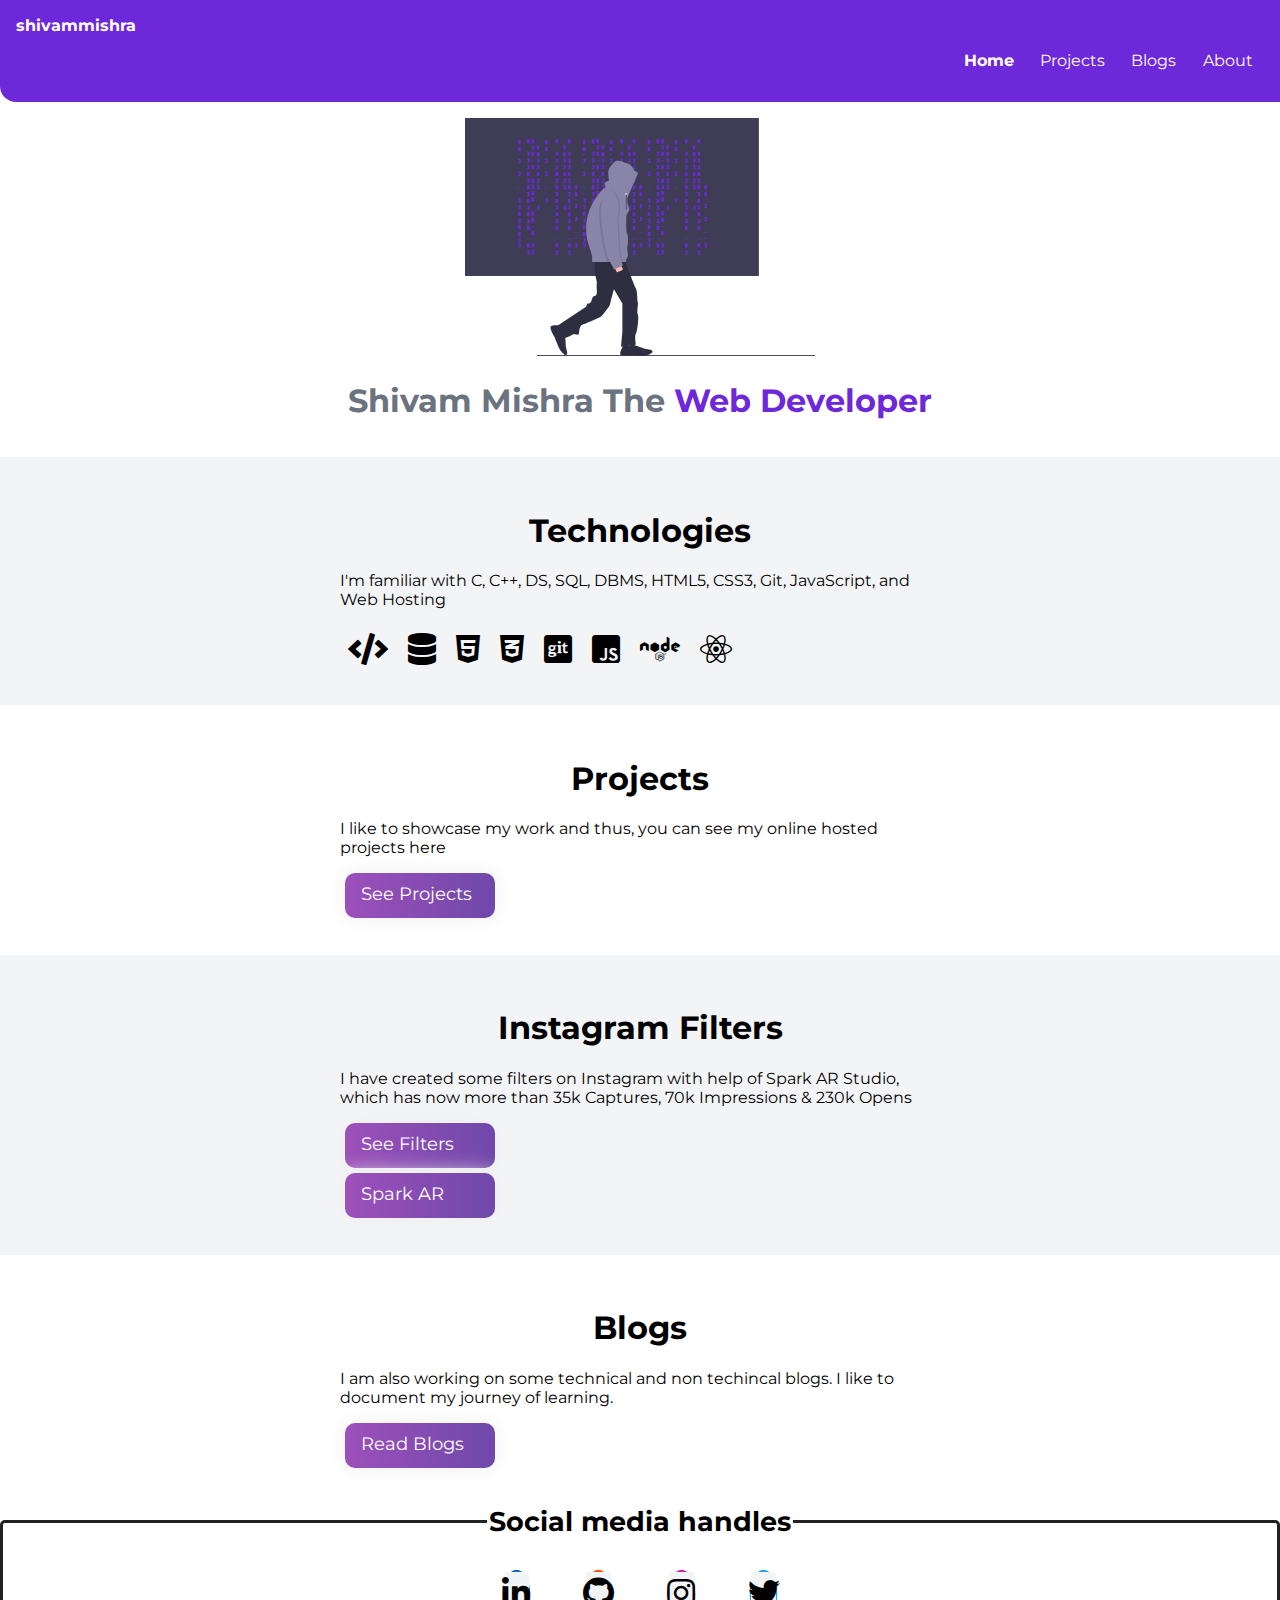
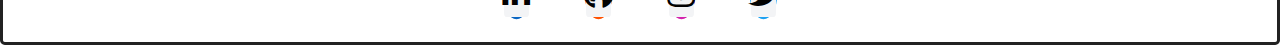
<file: index.html>
<!DOCTYPE html>
<html lang="en">

<head>
    <meta charset="UTF-8">
    <meta http-equiv="X-UA-Compatible" content="IE=edge">
    <meta name="viewport" content="width=device-width, initial-scale=1.0">
    <title>home | shivammishra</title>
    <link rel="stylesheet" href="style.css">
    <link rel="stylesheet" href="footer.css">
    <link rel="stylesheet" href="https://cdnjs.cloudflare.com/ajax/libs/font-awesome/5.15.3/css/all.min.css" />
    <link rel="icon" href="favicon.ico?" type="image/x-icon">
</head>

<body>
    <!-- nav -->
    <nav class="navigation container">
        <div class="nav-brand"><a href="/">shivammishra</a></div>
        <ul class="list-non-bullet nav-pills">
            <li class="list-item-inline">
                <a class="link link-active" href="/">Home</a>
            </li>
            <li class="list-item-inline">
                <a class="link" href="/projects.html">Projects</a>
            </li>
            <li class="list-item-inline">
                <a class="link" href="/blogs.html">Blogs</a>
            </li>
            <li class="list-item-inline">
                <a class="link" href="/about.html">About</a>
            </li>
        </ul>
    </nav>

    <!-- hero -->

    <header class="hero">
        <img class="hero-img" src="images/undraw_hacker_mind_6y85.svg" alt=" loading image">
        <h1 class="hero-heading">Shivam Mishra The <span class="heading-inverted"> Web Developer</span></h1>
    </header>

    <!-- section -->

    <section class="section ow">
        <div class="container container-center">
            <h1>Technologies</h1>
            <p>I'm familiar with C, C++, DS, SQL, DBMS, HTML5, CSS3, Git, JavaScript, and Web Hosting</p>
            <i class="fa fa-code fa-2x" aria-hidden="true"></i>
            <i class="fa fa-database fa-2x" aria-hidden="true"></i>
            <i class="fab fa-html5 fa-2x"></i>
            <i class="fab fa-css3-alt fa-2x"></i>
            <i class="fab fa-git-square fa-2x"></i>
            <i class="fab fa-js-square fa-2x"></i>
            <i class="fab fa-node fa-2x"></i>
            <i class="fab fa-react fa-2x"></i>
        </div>
    </section>

    <section class="section">
        <div class="container container-center">
            <h1>Projects</h1>
            <p>I like to showcase my work and thus, you can see my online hosted projects here</p>
            <a class="link link-primary" href="/projects.html">See Projects</a>
        </div>
    </section>

    <section class="section ow">
        <div class="container container-center">
            <h1>Instagram Filters</h1>
            <p>I have created some filters on Instagram with help of Spark AR Studio, which has now more than 35k Captures, 70k Impressions & 230k Opens
            </p>
            <a class="link link-secondary" href="https://www.instagram.com/shivam_mishra3/">See Filters</a>
            <a class="link link-secondary" href="https://www.facebook.com/sparkarhub/portfolios/ig/shivam_mishra3/">Spark AR</a>
        </div>
    </section>

    <section class="section">
        <div class="container container-center">
            <h1>Blogs</h1>
            <p>I am also working on some technical and non techincal blogs. I like to document my journey of learning.
            </p>
            <a class="link link-secondary" href="/blogs.html">Read Blogs</a>
        </div>
    </section>


    <!-- footer -->

    <div>
        <fieldset>
            <legend>
                <h2 id="footer-header">Social media handles</h2>
            </legend>
            <footer class="footer">
                <a class="social" href="https://www.linkedin.com/in/shivammishra3"><i
                        class="fab fa-linkedin-in fa-2x"></i></i></a>
                <a class="social" href="https://github.com/shivammishra3"><i class="fab fa-github fa-2x"></i></a>
                <a class="social" href="https://www.instagram.com/shivam_mishra3/"><i class="fab fa-instagram fa-2x"></i></a>
                <a class="social" href="https://twitter.com/mshiv619"><i class="fab fa-twitter fa-2x"></i></i></a>
            </footer>
        </fieldset>
    </div>


</body>

</html>
</file>
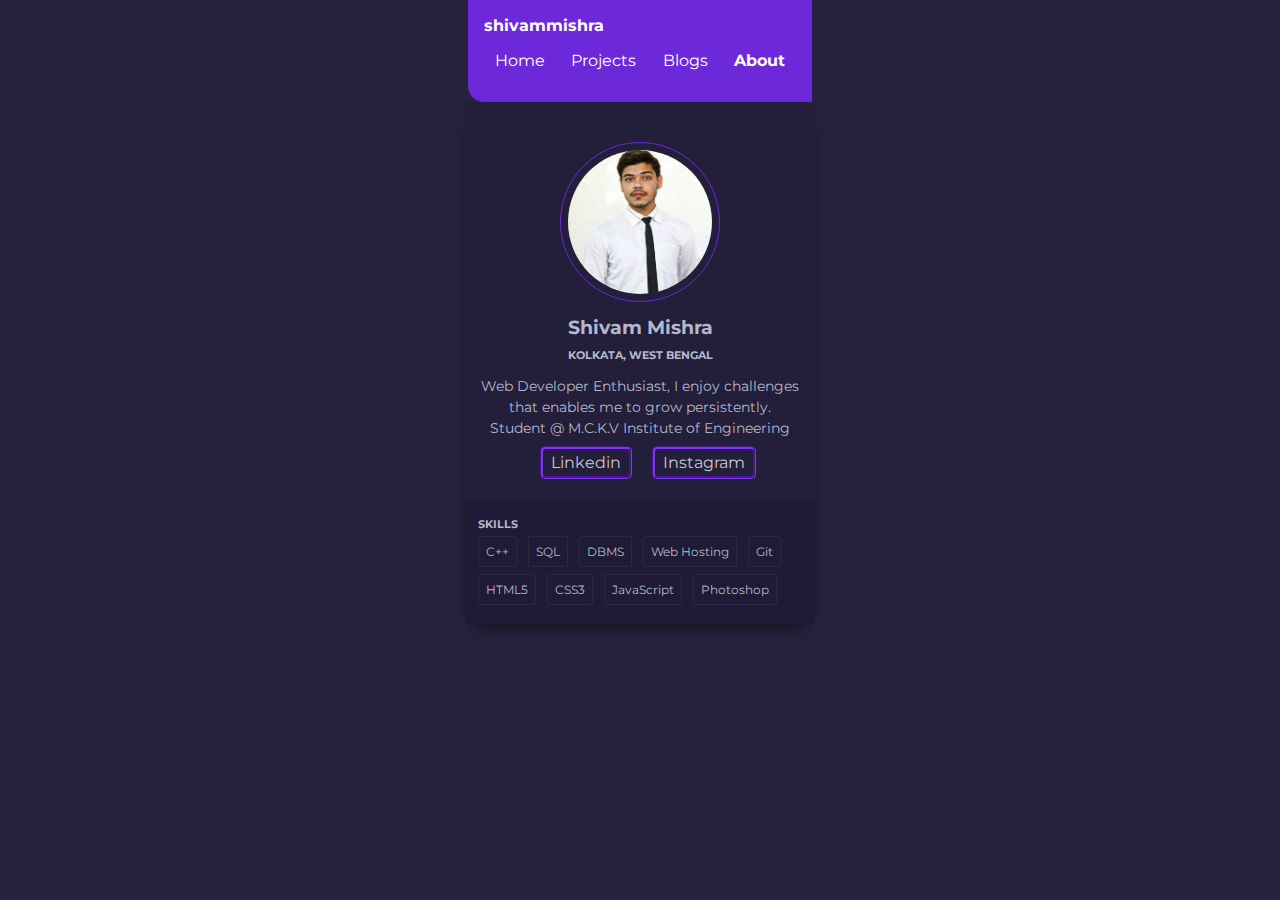
<file: about.html>
<!DOCTYPE html>
<html lang="en">

<head>
    <meta charset="UTF-8">
    <meta http-equiv="X-UA-Compatible" content="IE=edge">
    <meta name="viewport" content="width=device-width, initial-scale=1.0">
    <title>about | shivammishra</title>
    <link rel="stylesheet" href="style.css">
    <link rel="stylesheet" href="footer.css">
    <link rel="stylesheet" href="about.css">
    <link rel="stylesheet" href="https://cdnjs.cloudflare.com/ajax/libs/font-awesome/5.15.3/css/all.min.css" />
    <link rel="icon" href="favicon.ico?" type="image/x-icon">
</head>

<body>
    <!-- nav -->
    <nav class="navigation container">
        <div class="nav-brand">shivammishra</div>
        <ul class="list-non-bullet nav-pills">
            <li class="list-item-inline">
                <a class="link" href="/">Home</a>
            </li>
            <li class="list-item-inline">
                <a class="link" href="/projects.html">Projects</a>
            </li>
            <li class="list-item-inline">
                <a class="link" href="/blogs.html">Blogs</a>
            </li>
            <li class="list-item-inline">
                <a class="link link-active" href="/about.html">About</a>
            </li>
        </ul>
    </nav>

    <!-- card -->

    <div class="card-container">
        <img class="round" src="images/profile.jpg" alt="user" height="160" width="160"/>
        <h3>Shivam Mishra</h3>
        <h6>Kolkata, West Bengal</h6>
        <p>Web Developer Enthusiast, I enjoy challenges that enables me to grow persistently.
            <br /> Student @ M.C.K.V Institute of Engineering</p>
        <div class="button">
            <a class="primary" href="https://www.linkedin.com/in/shivammishra3">Linkedin</a>
            <a class="secondary" href="https://www.instagram.com/shivam_mishra3/">Instagram</a>
        </div>
        <div class="skills">
            <h6>Skills</h6>
            <ul>
                <li>C++</li>
                <li>SQL</li>
                <li>DBMS</li>
                <li>Web Hosting</li>
                <li>Git</li>
                <li>HTML5</li>
                <li>CSS3</li>
                <li>JavaScript</li>
                <li>Photoshop</li>
            </ul>
        </div>
    </div>
</body>

</html>
</file>
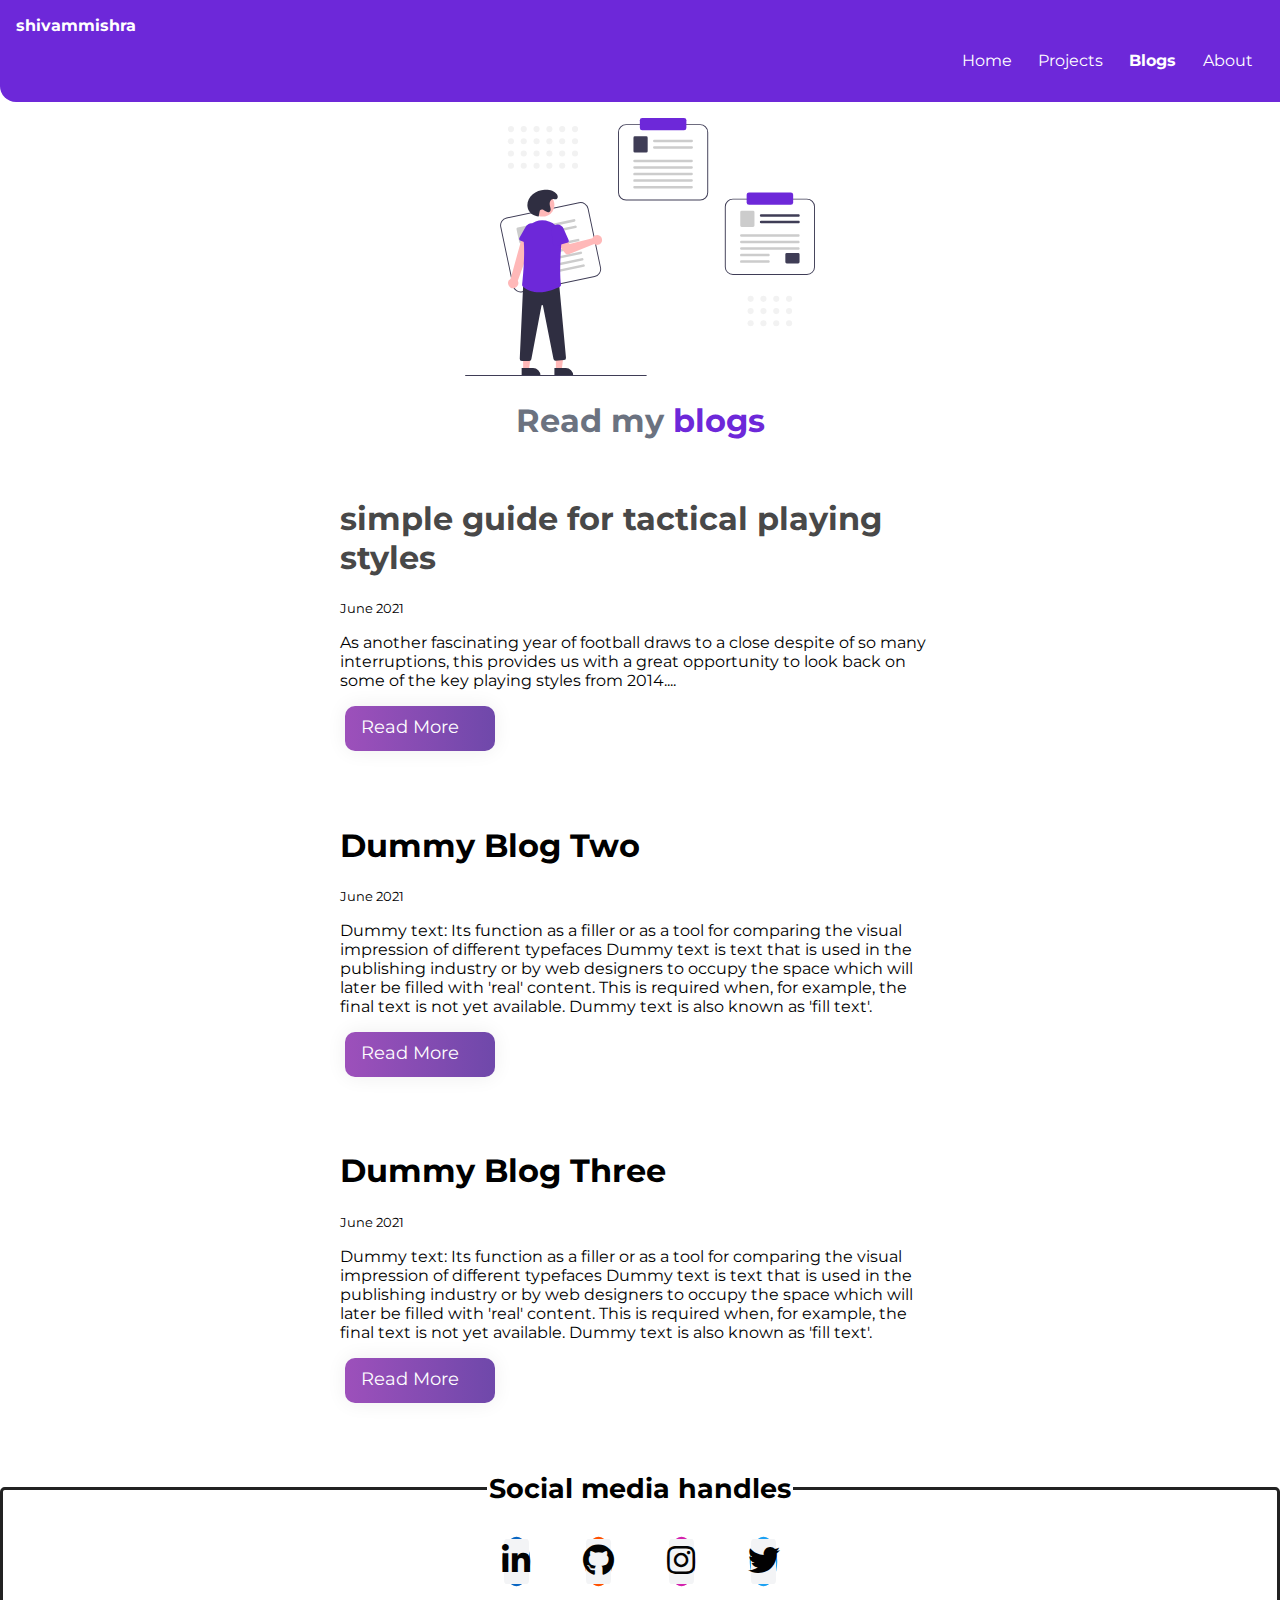
<file: blogs.html>
<!DOCTYPE html>
<html lang="en">

<head>
    <meta charset="UTF-8">
    <meta http-equiv="X-UA-Compatible" content="IE=edge">
    <meta name="viewport" content="width=device-width, initial-scale=1.0">
    <title>blogs | shivammishra</title>
    <link rel="stylesheet" href="style.css">
    <link rel="stylesheet" href="footer.css">
    <link rel="stylesheet" href="https://cdnjs.cloudflare.com/ajax/libs/font-awesome/5.15.3/css/all.min.css" />
    <link rel="icon" href="favicon.ico?" type="image/x-icon">
</head>

<body>
    <!-- nav -->
    <nav class="navigation container">
        <div class="nav-brand">shivammishra</div>
        <ul class="list-non-bullet nav-pills">
            <li class="list-item-inline">
                <a class="link" href="/">Home</a>
            </li>
            <li class="list-item-inline">
                <a class="link" href="/projects.html">Projects</a>
            </li>
            <li class="list-item-inline">
                <a class="link link-active" href="/blogs.html">Blogs</a>
            </li>
            <li class="list-item-inline">
                <a class="link" href="/about.html">About</a>
            </li>
        </ul>
    </nav>

    <!-- hero -->

    <header class="hero">
        <img class="hero-img" src="images/undraw_Taking_notes_re_bnaf.svg" alt=" loading image">
        <h1 class="hero-heading">Read my<span class="heading-inverted"> blogs</span></h1>
    </header>

    <!-- blog section -->

    <ul class="list-non-bullet">
        <li>
            <article class="showcase-weblog container container-center">
                <h1 style="color: var(--gray)">simple guide for tactical playing styles</h1>
                <small>June 2021</small>
                <p>As another fascinating year of football draws to a close despite of so many interruptions, this provides
                    us with a great opportunity to look back on some of the key playing styles from 2014....</p>
                <a class="link link-secondary" href="https://tacticalsessions.netlify.app/">Read More</a>
            </article>
        </li>

        <li>
            <article class="showcase-weblog container container-center">
                <h1>Dummy Blog Two </h1>
                <small>June 2021</small>
                <p>Dummy text: Its function as a filler or as a tool for comparing the visual impression of different typefaces Dummy text is text that is used in the publishing industry or by web designers to occupy the space which will later be filled with 'real' content. This is required when, for example, the final text is not yet available. Dummy text is also known as 'fill text'.
                </p>
                <a class="link link-secondary" href="">Read More</a>
            </article>
        </li>

        <li>
            <article class="showcase-weblog container container-center">
                <h1>Dummy Blog Three </h1>
                <small>June 2021</small>
                <p>Dummy text: Its function as a filler or as a tool for comparing the visual impression of different typefaces Dummy text is text that is used in the publishing industry or by web designers to occupy the space which will later be filled with 'real' content. This is required when, for example, the final text is not yet available. Dummy text is also known as 'fill text'.
                </p>
                <a class="link link-secondary" href="">Read More</a>
            </article>
        </li>
    </ul>

    <!-- footer -->

    <div>
        <fieldset>
            <legend>
                <h2 id="footer-header">Social media handles</h2>
            </legend>
            <footer class="footer">
                <a class="social" href="https://www.linkedin.com/in/shivammishra3"><i
                        class="fab fa-linkedin-in fa-2x"></i></i></a>
                <a class="social" href="https://github.com/shivammishra3"><i class="fab fa-github fa-2x"></i></a>
                <a class="social" href="https://www.instagram.com/shivam_mishra3/"><i class="fab fa-instagram fa-2x"></i></a>
                <a class="social" href="https://twitter.com/mshiv619"><i class="fab fa-twitter fa-2x"></i></i></a>
            </footer>
        </fieldset>
    </div>


</body>

</html>
</file>
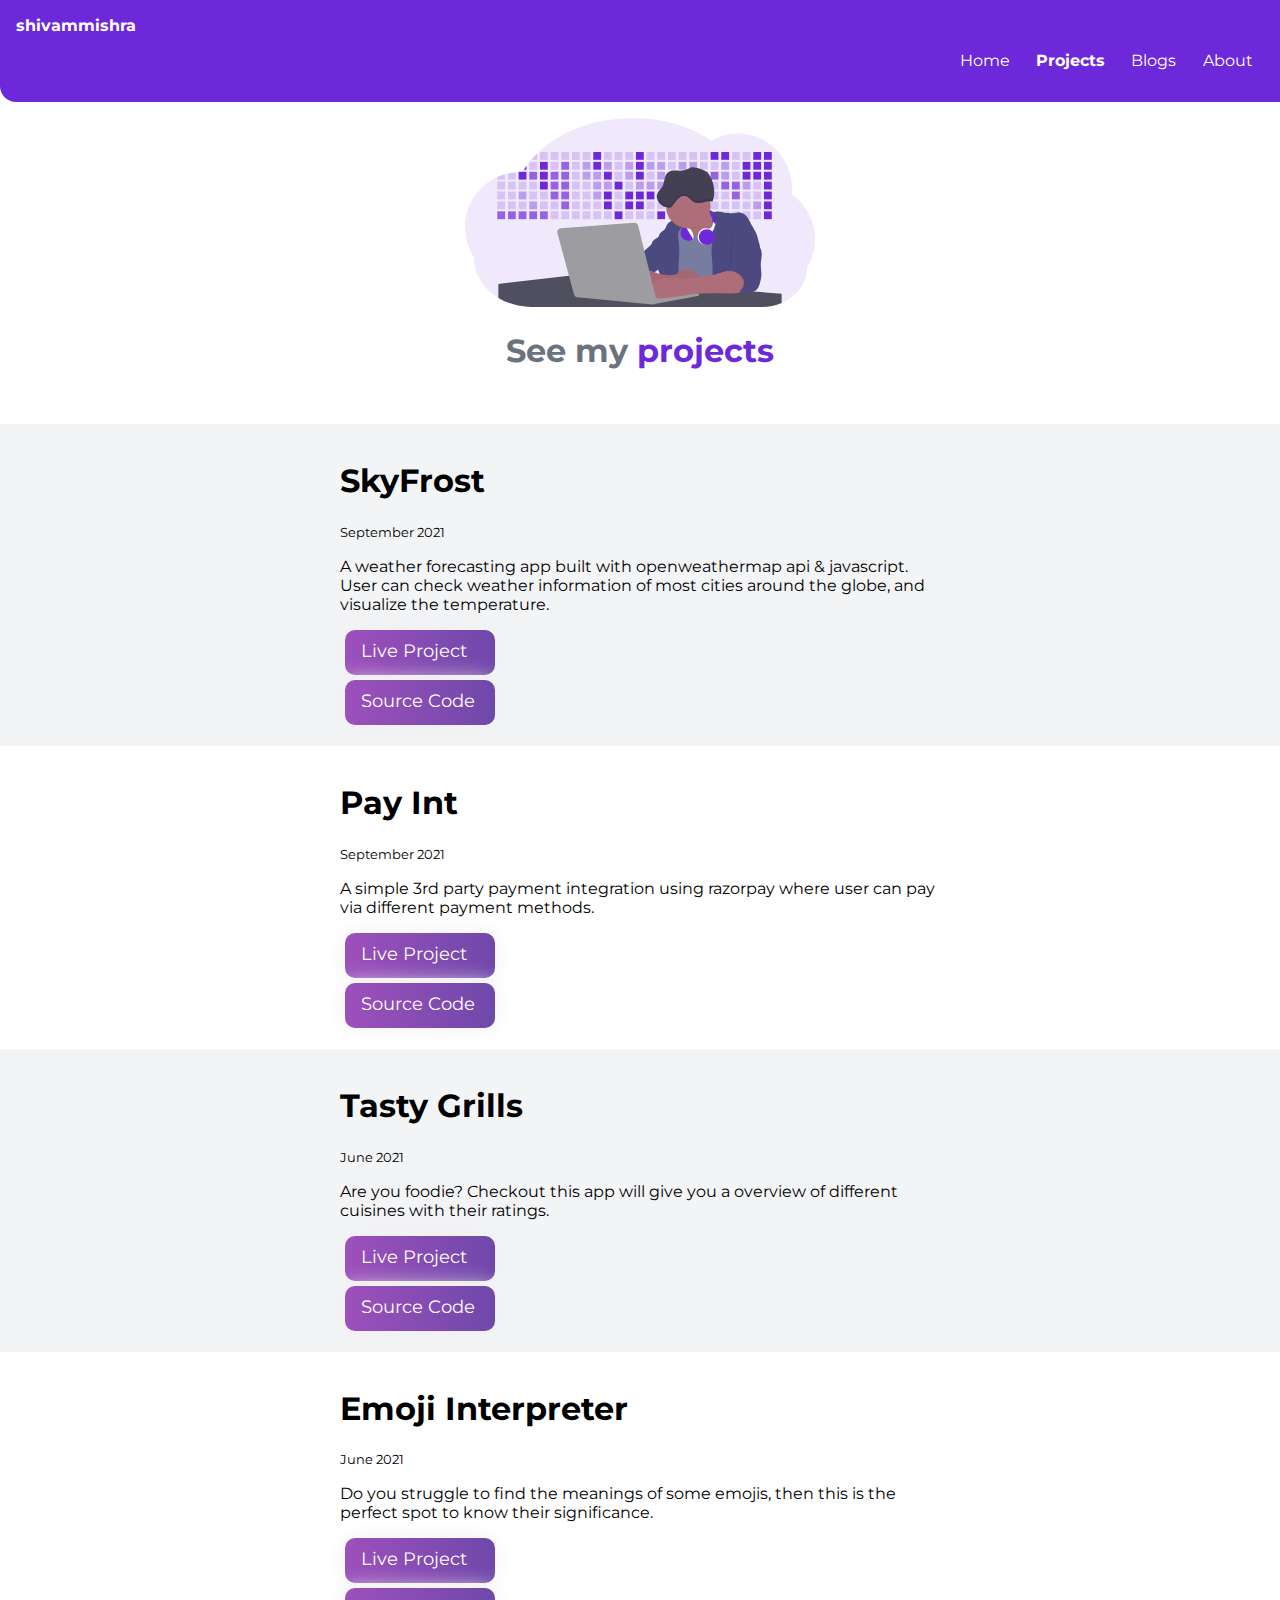
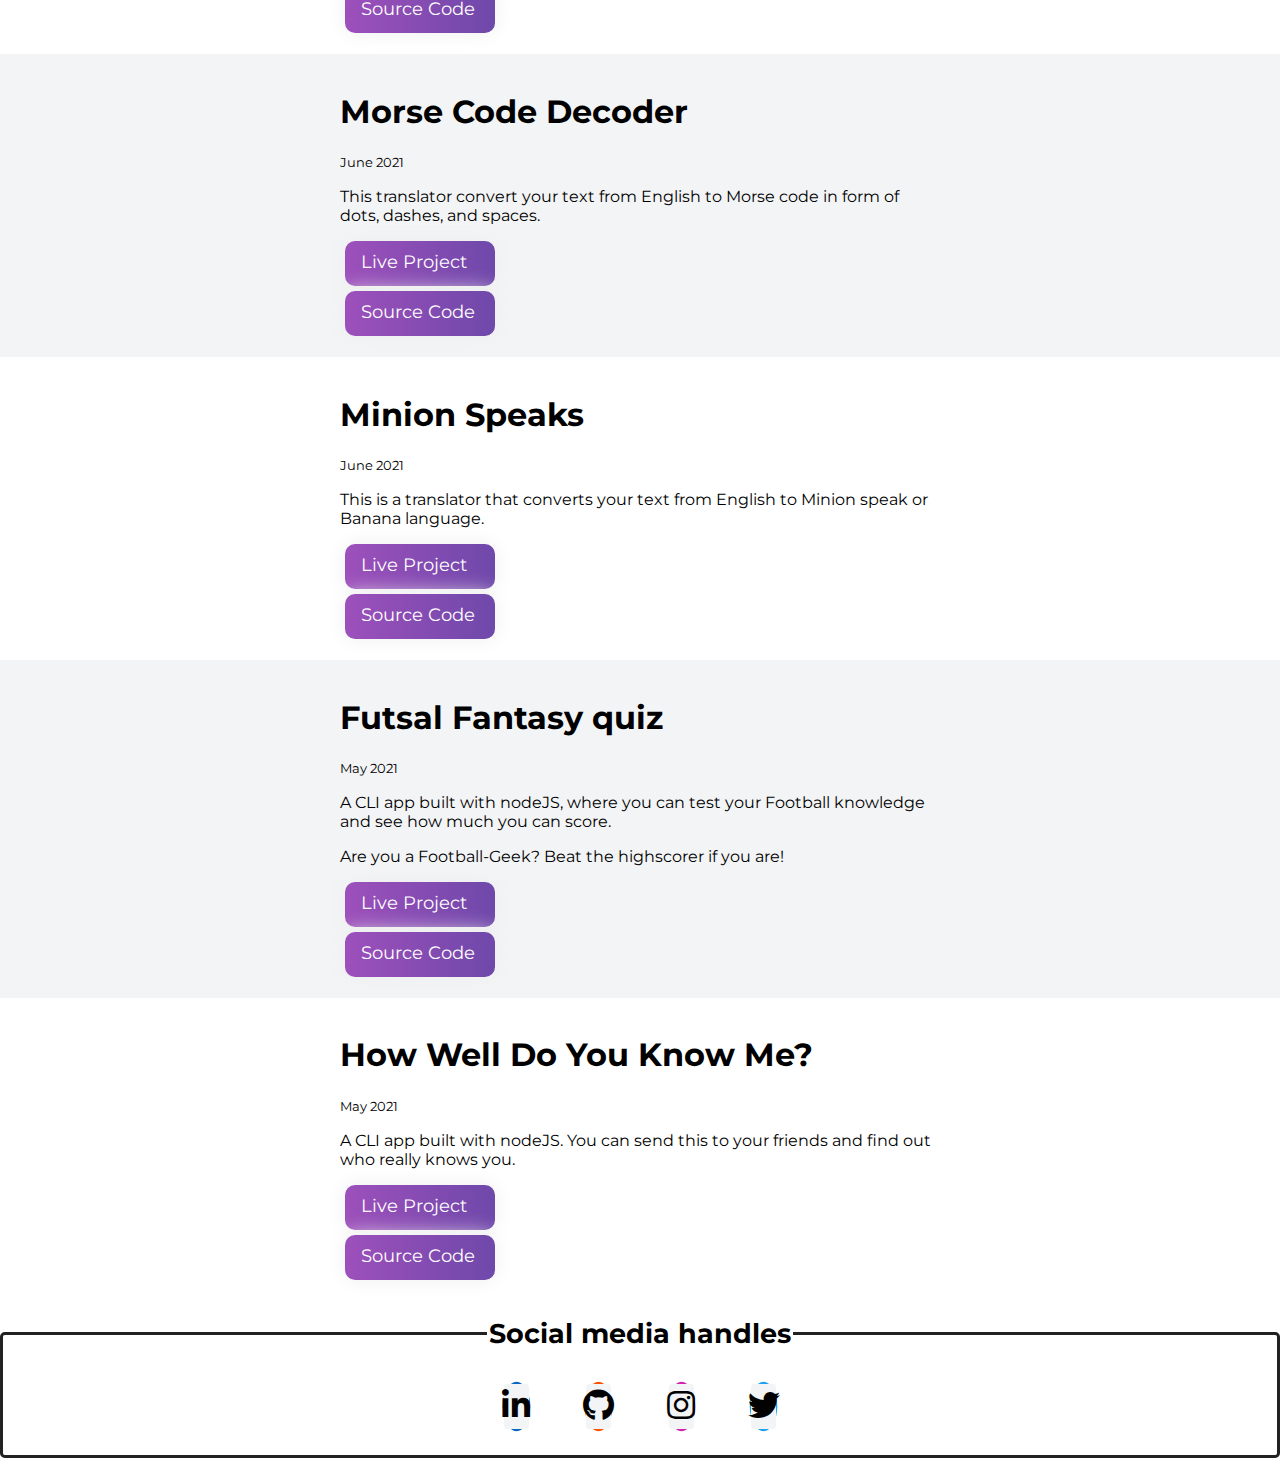
<file: projects.html>
<!DOCTYPE html>
<html lang="en">

<head>
    <meta charset="UTF-8">
    <meta http-equiv="X-UA-Compatible" content="IE=edge">
    <meta name="viewport" content="width=device-width, initial-scale=1.0">
    <title>projects | shivammishra</title>
    <link rel="stylesheet" href="style.css">
    <link rel="stylesheet" href="footer.css">
    <link rel="stylesheet" href="https://cdnjs.cloudflare.com/ajax/libs/font-awesome/5.15.3/css/all.min.css" />
    <link rel="icon" href="favicon.ico?" type="image/x-icon">
</head>

<body>
    <!-- nav -->
    <nav class="navigation container">
        <div class="nav-brand">shivammishra</div>
        <ul class="list-non-bullet nav-pills">
            <li class="list-item-inline">
                <a class="link" href="/">Home</a>
            </li>
            <li class="list-item-inline">
                <a class="link link-active" href="/projects.html">Projects</a>
            </li>
            <li class="list-item-inline">
                <a class="link" href="/blogs.html">Blogs</a>
            </li>
            <li class="list-item-inline">
                <a class="link" href="/about.html">About</a>
            </li>
        </ul>
    </nav>

    <!-- hero -->

    <header class="hero">
        <img class="hero-img" src="images/undraw_developer_activity_bv83.svg" alt=" loading image">
        <h1 class="hero-heading">See my<span class="heading-inverted"> projects</span></h1>
    </header>

    <!-- project section -->

    <ul class="list-non-bullet">
        <li id="list-ow">
            <article class="showcase-list container container-center">
                <h1>SkyFrost</h1>
                <small>September 2021</small>
                <p>A weather forecasting app built with openweathermap api & javascript. User can check weather information of most cities around the globe, and visualize the temperature.
                </p>
                <a class="link link-primary" href="https://skyfrost.netlify.app/">Live Project</a>
                <a class="link link-secondary" href="https://github.com/shivammishra3/weather-forecast-app">Source Code</a>
            </article>
        </li>

        <li>
            <article class="showcase-list container container-center">
                <h1>Pay Int</h1>
                <small>September 2021</small>
                <p>A simple 3rd party payment integration using razorpay where user can pay via different payment methods.</p>
                <a class="link link-primary" href="https://payint.netlify.app/">Live Project</a>
                <a class="link link-secondary" href="https://github.com/shivammishra3/payment-gateway-integration">Source Code</a>
            </article>
        </li>

        <li id="list-ow">
            <article class="showcase-list container container-center">
                <h1>Tasty Grills</h1>
                <small>June 2021</small>
                <p>Are you foodie? Checkout this app will give you a overview of different cuisines with their ratings.
                </p>
                <a class="link link-primary" href="https://tastygrills.netlify.app/">Live Project</a>
                <a class="link link-secondary" href="https://github.com/shivammishra3/tasty-grills">Source Code</a>
            </article>
        </li>

        <li>
            <article class="showcase-list container container-center">
                <h1>Emoji Interpreter</h1>
                <small>June 2021</small>
                <p>Do you struggle to find the meanings of some emojis, then this is the perfect spot to know their
                    significance.</p>
                <a class="link link-primary" href="https://findyouremoji.netlify.app/">Live Project</a>
                <a class="link link-secondary" href="https://github.com/shivammishra3/emoji-interpreter-app">Source
                    Code</a>
            </article>
        </li>

        <li id="list-ow">
            <article class="showcase-list container container-center">
                <h1>Morse Code Decoder</h1>
                <small>June 2021</small>
                <p>This translator convert your text from English to Morse code in form of dots, dashes, and spaces.</p>
                <a class="link link-primary" href="https://morsedecoder.netlify.app/">Live Project</a>
                <a class="link link-secondary" href="https://github.com/shivammishra3/morse-code-translator">Source
                    Code</a>
            </article>
        </li>

        <li>
            <article class="showcase-list container container-center">
                <h1>Minion Speaks</h1>
                <small>June 2021</small>
                <p>This is a translator that converts your text from English to Minion speak or Banana language.</p>
                <a class="link link-primary" href="https://bananatalkz.netlify.app/">Live Project</a>
                <a class="link link-secondary" href="https://github.com/shivammishra3/banana-speaks">Source Code</a>
            </article>
        </li>

        <li id="list-ow">
            <article class="showcase-list container container-center">
                <h1>Futsal Fantasy quiz</h1>
                <small>May 2021</small>
                <p>A CLI app built with nodeJS, where you can test your Football knowledge and see how much you can
                    score.</p>
                <p>Are you a Football-Geek? Beat the highscorer if you are! </p>
                <a class="link link-primary"
                    href="https://replit.com/@shivamishra3/Futsal-Fantasy-Quiz#index.js?embed=1&output=1">Live
                    Project</a>
                <a class="link link-secondary" href="https://github.com/shivammishra3/futsal-fantasy-quiz">Source
                    Code</a>
            </article>
        </li>


        <li>
            <article class="showcase-list container container-center">
                <h1>How Well Do You Know Me?</h1>
                <small>May 2021</small>
                <p>A CLI app built with nodeJS. You can send this to your friends and find out who really knows you.</p>
                <a class="link link-primary"
                    href="https://replit.com/@shivamishra3/neogcamp-first-cli-app?embed=1&output=1">Live Project</a>
                <a class="link link-secondary"
                    href="https://github.com/shivammishra3/shivam-mishra-first-cli-app">Source Code</a>
            </article>
        </li>
    </ul>

<!-- footer -->

    <div>
        <fieldset>
           <legend><h2 id="footer-header">Social media handles</h2></legend>
           <footer class="footer">
                <a class="social" href="https://www.linkedin.com/in/shivammishra3"><i class="fab fa-linkedin-in fa-2x"></i></i></a>
                <a class="social" href="https://github.com/shivammishra3"><i class="fab fa-github fa-2x"></i></a>
                <a class="social" href="https://www.instagram.com/shivam_mishra3/"><i class="fab fa-instagram fa-2x"></i></a>
                <a class="social" href="https://twitter.com/mshiv619"><i class="fab fa-twitter fa-2x"></i></i></a>
    </footer>
        </fieldset>
    </div>
    

</body>
</html>
</file>
<file: style.css>
@import url('https://fonts.googleapis.com/css2?family=Montserrat:wght@400;700&display=swap');

:root {
    --primary-color: #6D28D9;
    --off-white: #F3F4F6;
    --dark-gray: #6B7280;
    --gray: #484848;
}

i{
    margin: 0.25em;
}

body {
    font-family: 'Montserrat', sans-serif;
    margin: 0px;
}

hr {
    margin: 2rem 0rem;
}

/** container **/

.container {
    padding: 0rem 1rem;
}

.container-center {
    max-width: 600px;
    margin: auto;
}


/** navigation **/

.navigation {
    background-color: var(--primary-color);
    color: white;
    padding: 1rem;
    border-bottom-left-radius: 1rem;
    margin:  0;
    position: sticky;
}

.navigation .nav-brand {
    font-weight: bold;
}

.nav-brand a {
    text-decoration: none;
    color: inherit;
}


.navigation .nav-pills {
    text-align: right;
}

.navigation .link-active {
    font-weight: bold;
}

.navigation .link {
    color: white;
}


/** list **/

.list-non-bullet {
    list-style: none;
    padding-inline-start: 0px;
}

.list-item-inline {
    display: inline;
    padding: 0rem 0.1rem;
}

#list-ow {
    padding-top: 0rem;
    background-color: var(--off-white);
}

/** header **/

.hero {
    padding: 1rem;
}

.hero .hero-img {
    max-width: 80%;
    width: 350px;
    display: block;
    margin: auto;
}

.hero .hero-heading {
    text-align: center;
    padding-top: 0.2rem;
    color: var(--dark-gray);
    
}

.hero .hero-heading .heading-inverted {
    color: var(--primary-color);
}


/** section **/

.section {
    padding: 2rem;
}

.section h1 {
    text-align: center;
}

.ow {
    background-color: var(--off-white);
}

/** footers **/

.footer{
    display: flex;
    justify-content: center;
    align-items:flex-end;
    margin: 0;
    padding: 0;
    box-sizing: border-box;

}

#footer-header {
    margin: 0;
    padding: 0;
    text-align: center;
    font-size: 27px;
}

legend {
    text-align: center;
}

fieldset{
    height: 119px;
    border: 3px solid rgb(34, 34, 34);
    border-radius: 0.3rem;
    margin: 0;
}
/** links **/

.link {
    box-sizing: border-box;
    text-decoration: none;
    padding: 0.5rem 0.6rem;
}


.link-primary {background-image: linear-gradient(to right, #9D50BB 0%, #6E48AA  51%, #9D50BB  100%)}
.link-primary {
   margin: 5px;
   padding: 10px 16px;
   text-align:left;
   transition: 0.5s;
   background-size: 200% auto;
   color: white;
   font-size: large;            
   box-shadow: 0 0 20px #eee;
   border-radius: 10px;
   display: block;
   width: 150px;
   height: 45px;
 }

 .link-primary:hover {
   background-position: right center; /* change the direction of the change here */
   color: #fff;
   text-decoration: none;
 }

.link-secondary {background-image: linear-gradient(to right, #9D50BB 0%, #6E48AA  51%, #9D50BB  100%)}
.link-secondary {
   margin: 5px;
   padding: 10px 16px;
   text-align:left;
   transition: 0.5s;
   background-size: 200% auto;
   color: white;
   font-size: large;            
   box-shadow: 0 0 20px #eee;
   border-radius: 10px;
   display: block;
   width: 150px;
   height: 45px;
 }

 .link-secondary:hover {
   background-position: right center; /* change the direction of the change here */
   color: #fff;
   text-decoration: none;
 }


/** for projects **/

.showcase-list {
    padding: 1rem;
}

/** for blogs **/

.showcase-weblog {
    padding-bottom: 3rem;
}

/** spaces **/

.margin-md {
    margin: 2rem;
}
</file>
<file: footer.css>
.social{
    position: relative;
    width: 25px;
    height: 45px;
    background: #F3F4F6;
    color: #020202;
    display: flex;
    justify-content: center;
    align-items:flex-end;
    text-decoration: none;
    margin: 1.8em;
    border-radius: 10%;
    transition: all .4s;
}
.social::before{
    content: '';
    position: absolute;
    top: 0;
    left: 0;
    width: 100%;
    height: 100%;
    background: #0a66c2;
    border-radius: 50%;
    transform: scale(1.1);
    z-index: -1;
    transition: all .4s;
}
.social:nth-child(2)::before{
    background: #ff5100;
}
.social:nth-child(3)::before{
    background: #d322ad;
}
.social:nth-child(4)::before{
    background: rgba(29,161,242,1.00);
}
.social:hover::before{
    transform: translateY(10px) scaleX(0.6) scaleY(0.8);
    filter: blur(10px);
}

.social:hover:nth-child(1){
    color: #0a66c2;
    text-shadow: 0 0 30px #0a66c2;
}
.a:hover:nth-child(2){
    color: #ff7b00;
    text-shadow: 0 0 30px #ff9100;
}
.social:hover:nth-child(3){
    color: #d322ad;
    text-shadow: 0 0 30px #d322ad;
}
.social:hover:nth-child(4){
    color: rgba(29,161,242,1.00);;
    text-shadow: 0 0 30px rgba(29,161,242,1.00);
}
</file>
<file: about.css>
@import url('https://fonts.googleapis.com/css?family=Montserrat');

* {
	box-sizing: border-box;
}

body {
	background-color: #28223F;
	font-family: Montserrat, sans-serif;
	display: flex;
	align-items: center;
	justify-content: center;
	flex-direction: column;
	margin: 0;
}

h3 {
	margin: 10px 0;
}

h6 {
	margin: 5px 0;
	text-transform: uppercase;
}

p {
	font-size: 14px;
	line-height: 21px;
}

.card-container {
	background-color: #231E39;
	border-radius: 5px;
	box-shadow: 0px 10px 20px -10px rgba(0, 0, 0, 0.75);
	color: #B3B8CD;
	padding-top: 40px;
	position: relative;
	width: 350px;
	max-width: 100%;
	text-align: center;
}


.card-container .round {
	border: 1px solid #6D28D9;
	border-radius: 50%;
	padding: 7px;
}

.button .primary {
	background-color: transparent;
	color: #c6c9d3;
	border-radius: 5px;
	font-family: Montserrat, sans-serif;
	padding: 4px 8px;
	text-decoration: none;
	border-style: groove;
	border-color: #6D28D9;
	margin: 1em;
}
	

.button .secondary {
	background-color: transparent;
	color: #c6c9d3;
	border-radius: 5px;
	font-family: Montserrat, sans-serif;
	padding: 4px 8px;
	text-decoration: none;
	border-style: groove;
	border-color: #6D28D9;
}

.skills {
	background-color: #1F1A36;
	text-align: left;
	padding: 12.5px;
	margin-top: 28px;
}

.skills ul {
	list-style-type: none;
	margin: 0;
	padding: 0;
}

.skills ul li {
	border: 1px solid #2D2747;
	border-radius: 2px;
	display: inline-block;
	font-size: 12px;
	margin: 0 7px 7px 0;
	padding: 7px;
}
</file>
